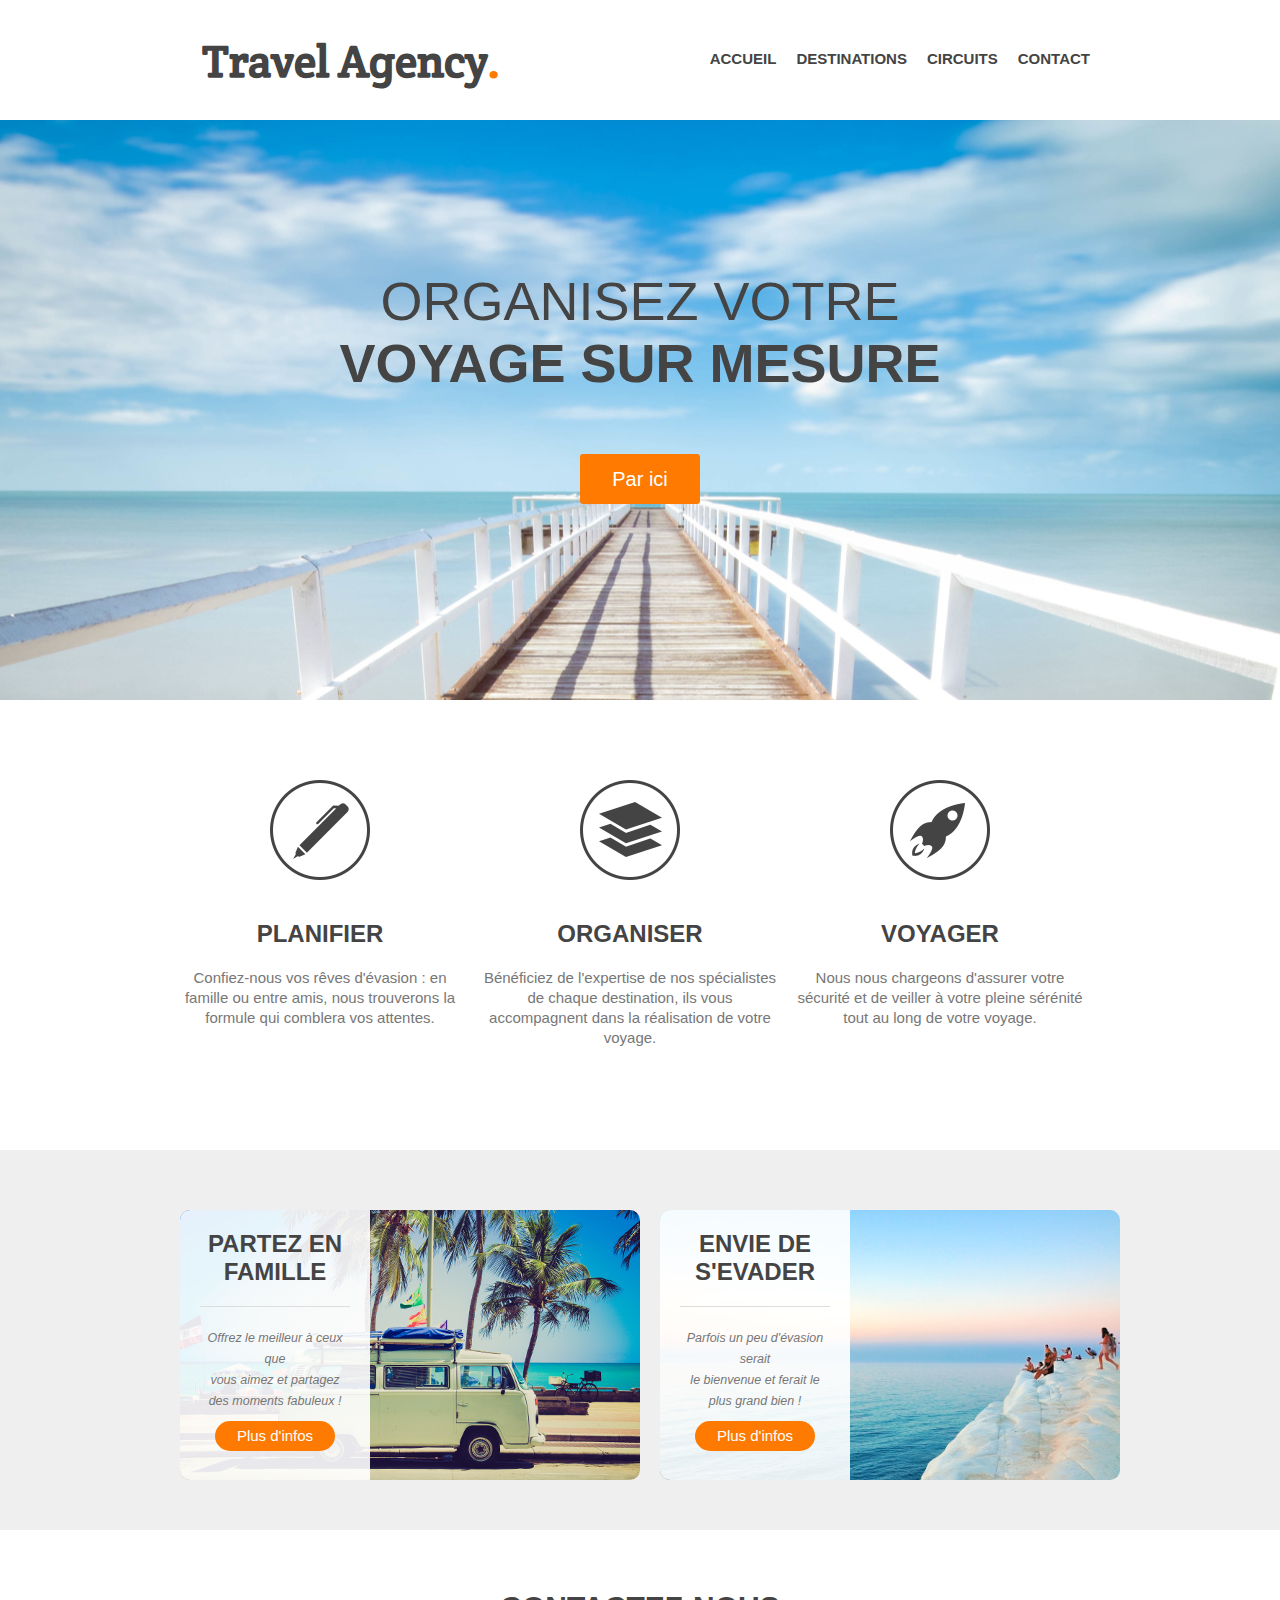
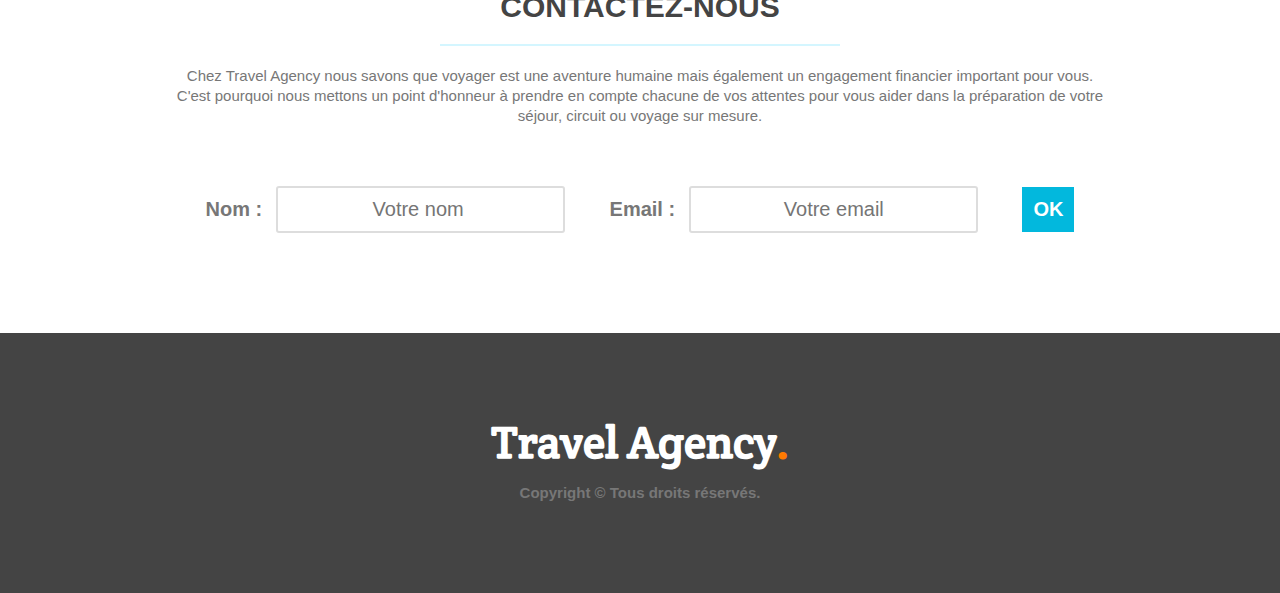
<file: index.html>
<!DOCTYPE html>

<html>
  <head>
        <title>Travel Agency - Projet John Taieb</title>
         <meta charset="utf-8">
        <link rel="stylesheet" href="styles.css">
      <link href='https://fonts.googleapis.com/css?family=Crete Round' rel='stylesheet'>
    </head>
      
      
      <body>
          <header>
              <div class="apper">
                  <h1>Travel Agency<span class="orange">.</span></h1>
                 <nav>
                      <ul>
                          <li><a href="#image-milieu">Accueil</a></li>
                          <li><a href="#steps">Destinations</a></li>
                          <li><a href="#possible">Circuits</a></li>
                          <li><a href="#contact">Contact</a></li>
                      </ul>
                 </nav>
                  
              </div>
          
          
          
          </header>
          
          
          
          <section id="image-milieu">
              <div class="apper">
                  <h2>Organisez votre<br>
                      <strong>voyage sur mesure</strong></h2>
                  
                  <a href="index2.html" class="bouton-1">Par ici</a>
              </div>
          
          
          </section>
          
          
          <section id="steps">
              <div class="apper">
                  <ul>
                      <li id="logo-1">
                          <h4>Planifier</h4>
                          <p>
Confiez-nous vos rêves d'évasion : en famille ou entre amis, nous trouverons la formule qui comblera vos attentes.</p>
                      </li>
                     <li id="logo-2">
                          <h4>Organiser</h4>
                          <p>
Bénéficiez de l'expertise de nos spécialistes de chaque destination, ils vous accompagnent dans la réalisation de votre voyage.</p>
                      </li>
                      <li id="logo-3">
                          <h4>Voyager</h4>
                          <p>
Nous nous chargeons d'assurer votre sécurité et de veiller à votre pleine sérénité tout au long de votre voyage.</p>
                      </li>
                      <li>
                          
                   </ul>
              </div>
              
          
          </section>
          
          
          <section id="possible">
              <div class="apper">
                  <article id="article-1">
                      <div class="overlay">
                        <h4>Partez en famille</h4>
                          <p><small>Offrez le meilleur à ceux que<br>vous aimez et partagez des moments fabuleux !</small></p>
                          <a href="lien" class="bouton-infos1">Plus d'infos</a>
                        
                    </div>
                </article>
                      
                <article id="article-2">
                      <div class="overlay">
                       
                          <h4>Envie de s'evader</h4>
                          <p><small>Parfois un peu d'évasion serait<br>le bienvenue et ferait le plus grand bien !</small></p>
                          <a href="lien" class="bouton-infos1">Plus d'infos</a>
                          
                        
                    </div>
                </article>
                  
              </div>
          
          
          
          </section>
          
          
          <section id="contact">
              <div class="apper">
                  <h3>CONTACTEZ-NOUS</h3>
                  <p>Chez Travel Agency nous savons que voyager est une aventure humaine mais également un engagement financier important pour vous. C'est pourquoi nous mettons un point d'honneur à prendre en compte chacune de vos attentes pour vous aider dans la préparation de votre séjour, circuit ou voyage sur mesure.</p>
                  
                  <form> 
                      <label for="name">Nom :</label>
                      <input type="text" id="name" placeholder="Votre nom ">
                      
                      <label for="mail">Email :</label>
                      <input id="mail" type="text" placeholder="Votre email">
                      
                      <input type="submit" value="OK" class="bouton-ok">
                      
                  </form>
              </div>
          
          
          </section>
          
          
          
          
          <footer>
              
              <div class="apper">
                  <h1>Travel Agency<span class="orange">.</span></h1>
                  
                  <p>Copyright © Tous droits réservés.</p>
              </div>
           
                  </footer>
             
      
      
      </body>
      
      
      
      
      
      
      
      
      
      
      
      
      
      
      
      
      
      
      
      
      
      
      
      
      
      
      
      
      
      
      
      
      
      
      
      
      
      </html>
</file>
<file: styles.css>
/* GENERAL */
*
{
    margin:0px;
    padding:0px;
}

body
{
    font-family: Arial,sans-serif;
    font-size: 15px;
}

h1
{
    font-family: crete Round, serif;
    font-size: 45px;
    color: #444;
    padding:0;
    margin: 0;
}

h3
{
    font-size: 30px;
    color:#444;
}

.orange
{
    color: #ff7a00;
}

.apper
{
    width: 940px;
    margin:0 auto;
    padding:0 10px;
    
    
}

ul
{
    list-style: none;
}

li
{
    list-style: none;
}
a
{
    text-decoration: none;
    color:#444;
    
}

h2
{
   color:#444;
    font-size: 54px;
}

h4
{
   font-size:24px;
   color: #444;
}

p
{
  line-height: 20px; 
  color:#777;
}


/* HEADER */

header
{
    height: 120px;
    background-color:
}

header h1
{
    float: left;
    margin: 32px;
}

header nav
{
    float: right;
    margin-top: 50px;
    
}

header nav ul li
{
   float:left;
    display: inline-block;
   
}


header nav ul li a
{
  text-transform: uppercase;
  margin-right: 20px;
  font-weight: bold;
  
}

  /* image-milieu */

#image-milieu
{
    height: 580px;
    background: url('images/main.jpg')center;
}
#image-milieu h2
{
  font-weight:normal;
  text-transform: uppercase;
  text-align: center;
  padding: 150px 0 40px 0;
  margin-bottom: 20px;
}

.bouton-1
{
  display: block;
  width: 120px;
  height: 50px;
  background-color: #ff7a00;
  color:white;
  font-size: 20px;
  margin: 0 auto;
  line-height: 50px;
  text-align: center;
  border-radius: 3px;
}

.bouton-1:hover
{
    background: #02b8dd;
}

/* STEPS LOGO */

#steps ul
{
  margin-top: 80px;
  margin-bottom: 80px
  
}

#steps ul li
{
  width: 300px;
  float: left;
  padding-top:140px;
  text-align: center;
  margin-right: 10px;
}

#steps h4
{
    text-transform: uppercase;
    margin-bottom: 20px;
}

#steps p
{
  margin-bottom: 20px;  
}
#logo-1
{
   background: url('images/steps-icon-1.png') no-repeat top center;
}

#logo-2
{
   background: url('images/steps-icon-2.png') no-repeat top center; 
  
}

#logo-3
{
   background: url('images/steps-icon-3.png') no-repeat top center; 
}

/* POSSIBLE*/


#possible 
{
   
   margin-top:450px;
   text-align: center;
   background-color: #efefef;
   background-size: 200px 100px;
   padding-top: 60px;
   padding-bottom: 320px;
   padding-left:20px;
   margin-right: 0px;
   /*border-top-right-radius: 10px;
   border-bottom-right-radius: 10px;*/
   
   
   
   
   
}

#possible article
{
    width: 460px;
    height: 270px;
    float: left;
    margin-bottom: 100px;
    border-radius: 10px;
}

#article-1
{
   background: url('images/article-image-1.jpg');
   margin-right: 20px;
    
   
}

#article-2
{
    background: url('images/article-image-2.jpg');
    
}


.overlay
{
    float: left;
    margin-right: 30px;
    background: rgba(255,255,255,0.90);
    height: 100%;
    width: 190px;
    padding: 20px;
    border-radius:10px 0 0 10px;
    box-sizing: border-box
    
    
}


#possible h4
{
  text-transform: uppercase;
  margin-bottom: 20px;
  border-bottom: 1px solid #ddd;
  padding-bottom: 20px;
}

#possible p
{
  font-style: italic;  
}

.bouton-infos1
{
  display: block;
  width: 120px;
  height: 30px;
  background-color: #ff7a00;
  color:white;
  margin: 0 auto;
  line-height: 30px;
  border-radius: 20px;
  margin-top: 10px;
}

.bouton-infos1:hover
{
    background: #02b8dd;
}

/*CONTACT*/

#contact
{
    padding:60px 0;
    text-align: center;
    padding-bottom: 80px;
}

#contact h3
{
  margin:0 auto 20px auto; 
  width: 400px;
  border-bottom: 2px solid #02b8dd;
  border-bottom-color:rgba(112,224,254,0.30);
  padding-bottom: 20px;
}

form
{
    margin:60px 0 20px 0;
}

label
{
    font-weight: bold;
    font-size : 20px;
    margin-right: 10px;
    color: #777;
}


#name
{
    margin-right: 40px;
}

#mail
{
   margin-right: 40px; 
}

input[type="text"]
{
    padding: 10px;
    font-size: 20px;
    text-align: center;
    border: 2px solid #ddd;
    border-radius: 3px;
}

.bouton-ok
{
    color:#fff;
    font-size:20px;
    font-weight: bold;
    padding: 11px;
    background-color: #02b8dd;
    border-style: none;
}

.bouton-ok:hover
{
    background-color: #444;
}


/*FOOTER*/

footer
{
  height: 260px;
  background-color: #444;
  background-size: cover;
  
  
}

footer h1
{
  padding-top: 80px;
  color: white;
  text-align: center;
  height: 20px;
}

footer p

{
    text-align: center;
    padding-top: 50px;
    font-weight: bold;
    color: #777;
    
}

/*PAGES 2*/

.video
{
    
    text-align: center;
    padding-top: 200px;  
}

.logoferm
{
  padding-left: 100px;
}
</file>
